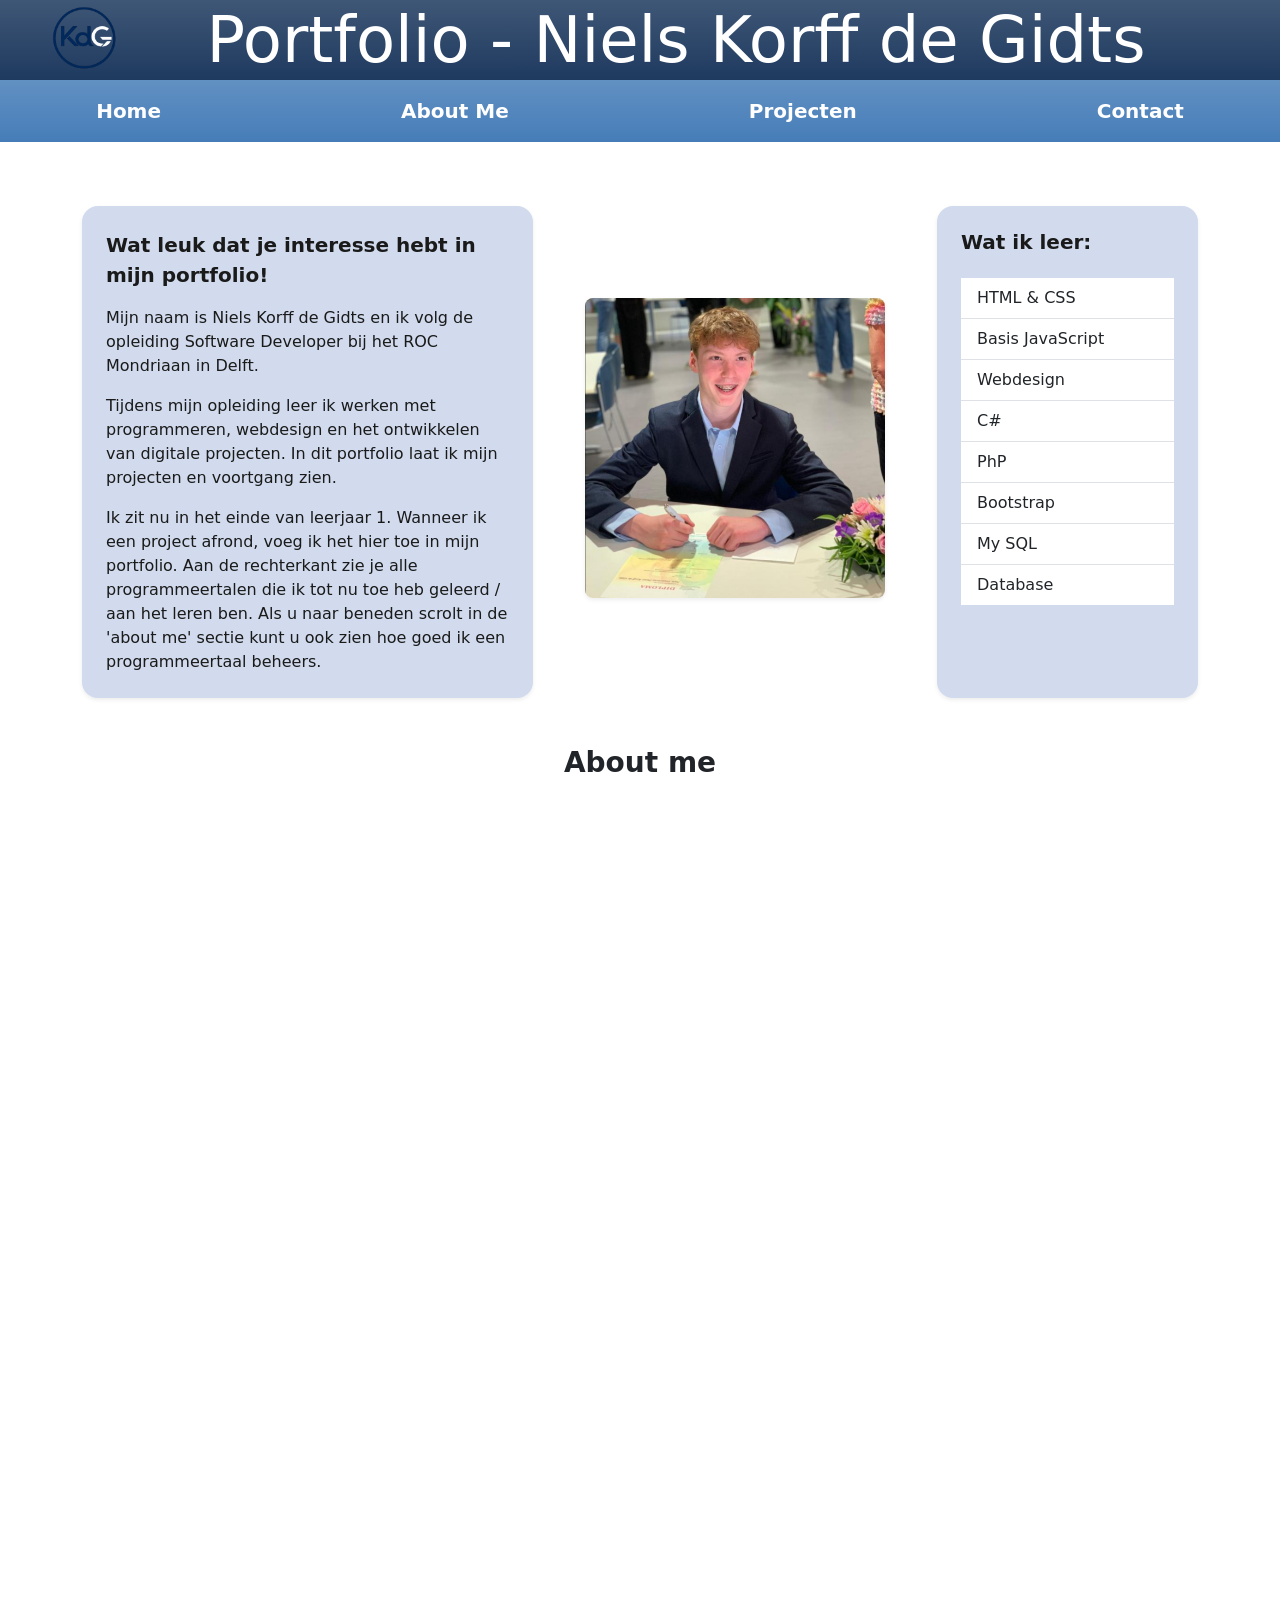
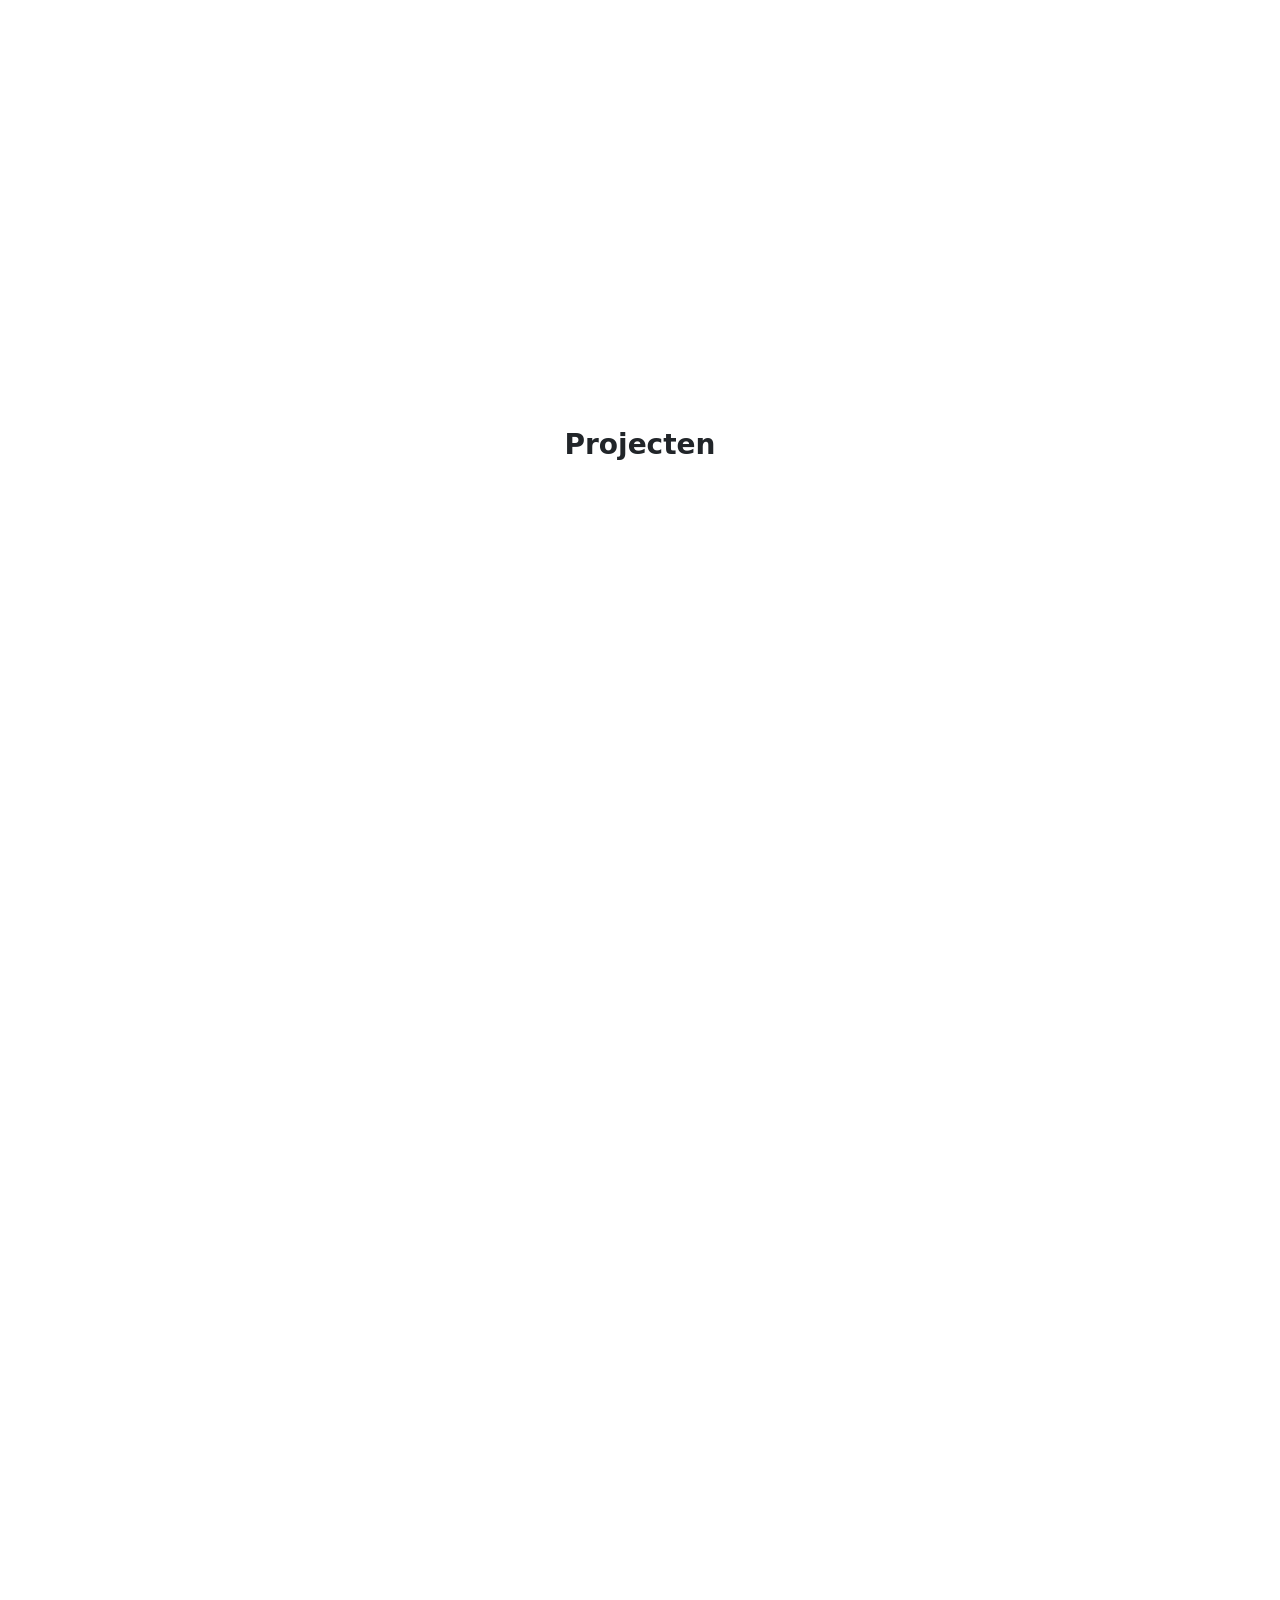
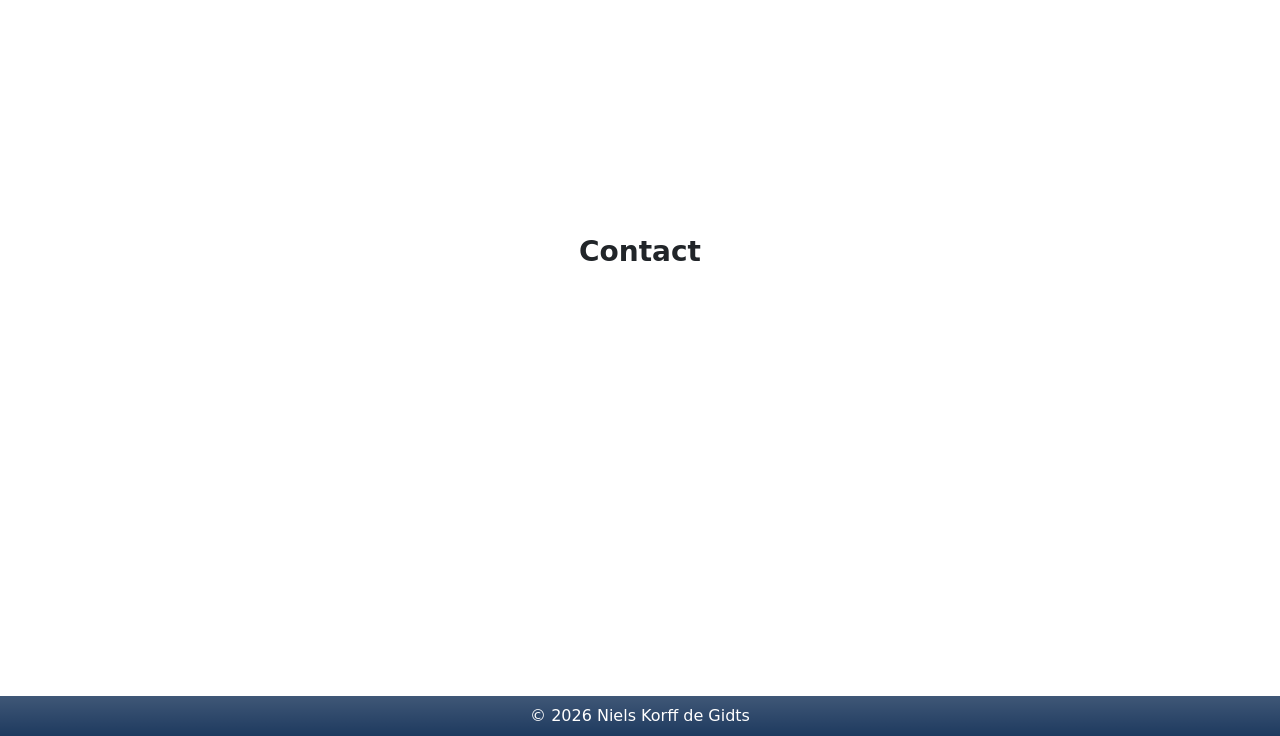
<file: index.html>
<!DOCTYPE html>
<html lang="nl">

<head>
    <meta charset="UTF-8">
    <meta name="viewport" content="width=device-width, initial-scale=1.0">

    <title>Portfolio Niels Korff de Gidts</title>

    <!--Links-->
    <link rel="shortcut icon" href="img/HET url Logo KDG.png" type="image/x-icon" />
    <link rel="stylesheet" href="css/style.css">
    <link rel="preconnect" href="https://fonts.googleapis.com">
    <link rel="preconnect" href="https://fonts.gstatic.com" crossorigin>
    <link href="https://fonts.googleapis.com/css2?family=Poppins:wght@700&display=swap" rel="stylesheet">
    <link href="https://unpkg.com/aos@2.3.1/dist/aos.css" rel="stylesheet">
    <link href="https://cdn.jsdelivr.net/npm/bootstrap@5.3.8/dist/css/bootstrap.min.css" rel="stylesheet"
        integrity="sha384-sRIl4kxILFvY47J16cr9ZwB07vP4J8+LH7qKQnuqkuIAvNWLzeN8tE5YBujZqJLB" crossorigin="anonymous">
    <link rel="stylesheet" href="https://cdn.jsdelivr.net/npm/bootstrap-icons@1.13.1/font/bootstrap-icons.min.css">
</head>

<body class="d-flex flex-column min-vh-100">
    <header class="text-white mb-0 bg-gradient d-flex align-items-center justify-content-between px-4"
        style="min-height: 80px;">
        <a class="navbar-brand" href="index.html">
            <img src="img/Logo KDG.png" alt="Logo KDG" class="logo-img" style="height: 80px; width: auto;">
        </a>

        <h1 class="m-0 display-3 flex-grow-1 text-center pe-5">Portfolio - Niels Korff de Gidts</h1>
    </header>

    <!-- navbar-->
    <nav class="navbar navbar-expand-lg mb-3 bg-gradient w-100">
        <div class="container-fluid">
            <button class="navbar-toggler" type="button" data-bs-toggle="collapse" data-bs-target="#navbarNav"
                aria-controls="navbarNav" aria-expanded="false" aria-label="Toggle navigation">
                <span class="navbar-toggler-icon"></span>
            </button>
            <div class="collapse navbar-collapse" id="navbarNav">
                <ul class="navbar-nav mx-auto custom-gap fw-bold fs-5">
                    <li class="nav-item ">
                        <a class="nav-link active text-white" aria-current="page" href="index.html">Home</a>
                    </li>
                    <li class="nav-item">
                        <!-- AHP = About me: A, Hobby's: H, Programmeertalen: P -->
                        <a class="nav-link text-white" href="#about-me">About Me</a>
                    </li>
                    <li class="nav-item">
                        <a class="nav-link text-white" href="#projecten">Projecten</a>
                    </li>
                    <li class="nav-item">
                        <a class="nav-link text-white" href="#contact">Contact</a>
                    </li>
                </ul>
            </div>
        </div>
    </nav>

    <!-- ==MAIN== -->
    <main class="container flex-grow-1 mt-5">
        <div class="row g-4 align-items-stretch mb-5">

            <!-- info-->
            <div class="col-12 col-md-5" data-aos="zoom-in-right" data-aos-delay="200">
                <div class="p-4 h-100 rounded-4 shadow-sm bg-box">
                    <p class="fs-5 fw-bold">Wat leuk dat je interesse hebt in mijn portfolio!</p>
                    <p>Mijn naam is Niels Korff de Gidts en ik volg de opleiding Software Developer bij het ROC
                        Mondriaan in Delft.</p>

                    <p>Tijdens mijn opleiding leer ik werken met programmeren, webdesign en het ontwikkelen van digitale
                        projecten. In dit portfolio laat ik mijn projecten en voortgang zien.</p>

                    <p class="mb-0">Ik zit nu in het einde van leerjaar 1.
                        Wanneer ik een project afrond, voeg ik het hier toe in mijn portfolio.
                        Aan de rechterkant zie je alle programmeertalen die ik tot nu toe heb geleerd / aan het leren
                        ben.
                        Als u naar beneden scrolt in de 'about me' sectie kunt u ook zien hoe goed ik een
                        programmeertaal beheers.</p>
                </div>
            </div>

            <!-- profielfoto-->
            <div class="col-12 col-md-4 text-center" data-aos="zoom-in">
                <div class="d-flex flex-column justify-content-center align-items-center h-100">
                    <img src="img/Foto Pak.png" alt="Foto Niels Korff de Gidts"
                        class="img-fluid rounded-3 shadow-sm mb-2" style="max-height: 300px; object-fit: cover;">
                </div>
            </div>

            <!--Skill list-->
            <div class="col-12 col-md-3" data-aos="zoom-in-left" data-aos-delay="200">
                <div class="p-4 h-100 rounded-4 shadow-sm bg-box">
                    <h3 class="fs-5 fw-bold mb-4 text-center text-md-start">Wat ik leer:</h3>
                    <ul class="list-group list-group-flush">
                        <li class="list-group-item ">HTML & CSS</li>
                        <li class="list-group-item">Basis JavaScript</li>
                        <li class="list-group-item">Webdesign</li>
                        <li class="list-group-item">C#</li>
                        <li class="list-group-item">PhP</li>
                        <li class="list-group-item">Bootstrap</li>
                        <li class="list-group-item">My SQL</li>
                        <li class="list-group-item">Database</li>
                    </ul>
                </div>
            </div>
        </div>


        <section id="about-me" class="mb-5">

            <!-- about me -->
            <h2 class="fs-3 fw-bold mb-4 text-center">About me</h2>

            <div class="row g-4 mb-4" data-aos="fade-right" data-aos-delay="200">
                <div class="col-12">
                    <div class="p-4 rounded-4 shadow-sm bg-box">
                        <h3 class="fs-4 fw-bold text-primary mb-3">Wie ben ik?</h3>
                        <p>Zoals ik al eerder heb gezegd is mijn naam Niels Korff de Gidts. Ik ben 17
                            jaar oud en ik woon in Rijswijk. Ik heb
                            verschillende hobby’s waar ik in het volgende stuk tekst over vertel.</p>
                        <p class="mb-0">Als bijbaantje werk ik bij de Albert Heijn. Ik vul daar vaak de
                            winkel bij, ik prijs ook best vaak af en ik help met het laden en lossen van de vrachtwagen.
                            Ik vind het leuk om te werken, omdat ik daar met veel aardige collega’s werk en een aardig
                            loon verdien. Ook leer ik hoe het is om onderdeel van een organisatie te zijn en op tijd te
                            komen.</p>
                    </div>
                </div>
            </div>
            <!-- Mijn hobby’s -->
            <div class="row g-4 mb-4" data-aos="fade-left" data-aos-delay="400">
                <div class="col-12">
                    <div class="p-4 rounded-4 shadow-sm bg-box">
                        <h3 class="fs-4 fw-bold text-primary mb-3">Mijn hobby's</h3>
                        <p class="mb-0">In mijn vrije tijd game ik veel, spellen zoals bijvoorbeeld <em>Rocket
                                League</em>, <em>Far
                                Cry</em> en
                            <em>Minecraft</em>. Daarnaast hou ik erg van fietsen, het liefst op mijn mountainbike op
                            grote mountainbike banen. Ook
                            hou ik veel van series kijken.
                        </p>
                    </div>
                </div>
            </div>


            <!-- Extra pagina voor portfolio informatie  -->
            <div class="row g-4 mb-4" data-aos="fade-left" data-aos-delay="700">
                <div class="col-12">
                    <div class="p-4 rounded-4 shadow-sm bg-box">
                        <h3 class="fs-4 fw-bold text-primary mb-3">Ontwerp & Inspiratie</h3>
                        <p class="mb-0">
                            Op deze pagina leg ik kort uit hoe ik mijn portfolio heb ontworpen en gebouwd.
                            Als Software Developer in opleiding vind ik het belangrijk dat een website
                            technisch goed werkt, maar ook er goed uit ziet. Klik hieronder om meer te lezen
                            over mijn keuzes voor de structuur, de kleuren en de layout.
                        </p>
                        <a href="over-portfolio.html" class="btn btn-sm btn-outline-primary mt-2 w-100">Bekijk
                            documentatie</a>
                    </div>
                </div>
            </div>

            
            <!-- Programmeertalen -->
            <div class="row g-4 mb-4" data-aos="fade-right" data-aos-delay="600">
                <div class="col-12">
                    <div class="p-4 rounded-4 shadow-sm bg-box">
                        <h3 class="fs-4 fw-bold text-primary mb-3">Mijn programmeertalen</h3>
                        <p class="mb-0">Ik vind het leuk om te programmeren, omdat ik nieuwe dingen kan maken en van een
                            blanco site een hele website kan maken. Mijn favoriete programmeertaal is
                            <strong>C#</strong>, omdat je daarmee hele games kan bouwen in bijvoorbeeld Unity Engine.
                            Ik ben nog niet zo goed met <strong>C#</strong>. Maar ik wil daar verandering in brengen
                            aangezien ik het echt leuk vind om games te maken. Hieronder kan je een overzicht met
                            percentages zien, hoe goed ik een programmeertaal beheers.
                        </p>
                    </div>
                </div>
            </div>


            <!-- Al mijn programmeer talen cards met procenten  -->
            <div class="row g-4 pb-5">

                <div class="col-12 col-md-4 col-lg-3" data-aos="fade-up" data-aos-delay="400">
                    <div class="p-4 h-100 rounded-4 shadow-sm bg-box">
                        <h4 class="fs-5 fw-bold text-primary mb-2">HTML</h4>
                        <div class="progress mt-3" role="progressbar" aria-label="HTML voortgang" aria-valuenow="97"
                            aria-valuemin="0" aria-valuemax="100" style="height: 10px;">
                            <div class="progress-bar bg-success" style="width: 97%"></div>
                        </div>
                        <small class="text-muted mt-1 d-block">Begrip: 97%</small>
                    </div>
                </div>

                <div class="col-12 col-md-4 col-lg-3" data-aos="fade-up" data-aos-delay="400">
                    <div class="p-4 h-100 rounded-4 shadow-sm bg-box">
                        <h4 class="fs-5 fw-bold text-primary mb-2">Bootstrap</h4>
                        <div class="progress mt-3" role="progressbar" aria-label="Bootstrap voortgang"
                            aria-valuenow="90" aria-valuemin="0" aria-valuemax="100" style="height: 10px;">
                            <div class="progress-bar bg-purple" style="width: 90%; background-color: #7952b3;"></div>
                        </div>
                        <small class="text-muted mt-1 d-block">Begrip: 90%</small>
                    </div>
                </div>

                <div class="col-12 col-md-4 col-lg-3">
                    <div class="p-4 h-100 rounded-4 shadow-sm bg-box" data-aos="fade-up" data-aos-delay="400">
                        <h4 class="fs-5 fw-bold text-primary mb-2">JavaScript</h4>
                        <div class="progress mt-3" role="progressbar" aria-label="JavaScript voortgang"
                            aria-valuenow="85" aria-valuemin="0" aria-valuemax="100" style="height: 10px;">
                            <div class="progress-bar bg-info text-dark" style="width: 85%"></div>
                        </div>
                        <small class="text-muted mt-1 d-block">Begrip: 85%</small>
                    </div>
                </div>

                <div class="col-12 col-md-4 col-lg-3">
                    <div class="p-4 h-100 rounded-4 shadow-sm bg-box" data-aos="fade-up" data-aos-delay="400">
                        <h4 class="fs-5 fw-bold text-primary mb-2">CSS</h4>
                        <div class="progress mt-3" role="progressbar" aria-label="CSS voortgang" aria-valuenow="83"
                            aria-valuemin="0" aria-valuemax="100" style="height: 10px;">
                            <div class="progress-bar bg-primary" style="width: 83%"></div>
                        </div>
                        <small class="text-muted mt-1 d-block">Begrip: 83%</small>
                    </div>
                </div>

                <div class="col-12 col-md-4 col-lg-3">
                    <div class="p-4 h-100 rounded-4 shadow-sm bg-box" data-aos="fade-up" data-aos-delay="600">
                        <h4 class="fs-5 fw-bold text-primary mb-2">MySQL</h4>
                        <div class="progress mt-3" role="progressbar" aria-label="MySQL voortgang" aria-valuenow="75"
                            aria-valuemin="0" aria-valuemax="100" style="height: 10px;">
                            <div class="progress-bar bg-warning text-dark" style="width: 75%"></div>
                        </div>
                        <small class="text-muted mt-1 d-block">Begrip: 75%</small>
                    </div>
                </div>

                <div class="col-12 col-md-4 col-lg-3">
                    <div class="p-4 h-100 rounded-4 shadow-sm bg-box" data-aos="fade-up" data-aos-delay="600">
                        <h4 class="fs-5 fw-bold text-primary mb-2">Database</h4>
                        <div class="progress mt-3" role="progressbar" aria-label="Database voortgang" aria-valuenow="70"
                            aria-valuemin="0" aria-valuemax="100" style="height: 10px;">
                            <div class="progress-bar bg-secondary" style="width: 70%"></div>
                        </div>
                        <small class="text-muted mt-1 d-block">Begrip: 70%</small>
                    </div>
                </div>

                <div class="col-12 col-md-4 col-lg-3">
                    <div class="p-4 h-100 rounded-4 shadow-sm bg-box" data-aos="fade-up" data-aos-delay="600">
                        <h4 class="fs-5 fw-bold text-primary mb-2">PHP</h4>
                        <div class="progress mt-3" role="progressbar" aria-label="PHP voortgang" aria-valuenow="60"
                            aria-valuemin="0" aria-valuemax="100" style="height: 10px;">
                            <div class="progress-bar bg-danger" style="width: 60%"></div>
                        </div>
                        <small class="text-muted mt-1 d-block">Begrip: 60%</small>
                    </div>
                </div>

                <div class="col-12 col-md-4 col-lg-3">
                    <div class="p-4 h-100 rounded-4 shadow-sm bg-box" data-aos="fade-up" data-aos-delay="600">
                        <h4 class="fs-5 fw-bold text-primary mb-2">C#</h4>
                        <div class="progress mt-3" role="progressbar" aria-label="C# voortgang" aria-valuenow="5"
                            aria-valuemin="0" aria-valuemax="100" style="height: 10px;">
                            <div class="progress-bar" style="width: 5%; background-color: #fd7e14;"></div>
                        </div>
                        <small class="text-muted mt-1 d-block">Begrip: 8%</small>
                    </div>
                </div>

            </div>

        </section>

        <!-- Projecten  -->
        <section id="projecten" class="mb-5">
            <h2 class="fs-3 fw-bold mb-4 text-center">Projecten</h2>
            <div class="row g-4">

                <!-- Project-1  -->
                <div class="col-12 col-md-4" data-aos="flip-left">
                    <div class="p-4 h-100 rounded-4 shadow-sm bg-box d-flex flex-column justify-content-between">
                        <div>
                            <img src="img/Project-1 leerjaar 1.png" alt="Project Quiz" class="img-fluid rounded mb-3"
                                style="max-height: 180px; width: 100%; object-fit: cover;">
                            <h5>Quiz</h5>
                            <p class="text-muted small">Dit was het eerste project van het schooljaar. We konden
                                allemaal nog niet pogrammeren en moesten een hele simpele quiz maken. Aangezien we amper
                                <strong>HTML, CSS en Javascript</strong> konden. De eerste paar weken gebeurde er nog
                                niet zo veel en hadden we amper een site. In de laatste paar weken konden we een basis
                                javascript quiz script schrijven. Toen we alles aan het committen waren was er een error
                                gekomen. Mijn achtergrond van mijn quiz was weg en de buttons waren standaard html
                                knoppen geworden. Dit was het einde van Project 1.
                            </p>
                            <p>
                                Gebruikte talen: <br>
                                <strong>Javascript</strong>,
                                <strong>HTML</strong>,
                                <strong>CSS</strong>
                            </p>
                        </div>
                        <a href="Projecten/Project 1/index.html" target="_blank"
                            class="btn btn-sm btn-outline-primary mt-2 w-100">Bekijk Project</a>
                    </div>
                </div>


                <!-- Project-2  -->
                <div class="col-12 col-md-4" data-aos="flip-up">
                    <div class="p-4 h-100 rounded-4 shadow-sm bg-box d-flex flex-column justify-content-between">
                        <div>
                            <img src="img/Project-2 leerjaar 1.png" alt="Project Minesweeper"
                                class="img-fluid rounded mb-3"
                                style="max-height: 180px; width: 100%; object-fit: cover;">
                            <h5>Minesweeper</h5>
                            <p class="text-muted small">
                                In periode 2 van leerjaar 1 moesten we een simpel spel maken. Ik had gekozen voor
                                minesweeper aangezien ik het spel leuk vind en het wel een uitdaging was. Ik had een
                                beetje moeite met de bom op willekeurige vakken neerzetten, maar dat was in de laatste
                                week gefikst. Vervolgens heb ik het uiterlijk van de site nog veranderd en van het
                                minesweeper vak een schildpad gemaakt. Dit was het einde van project 2.
                            </p>
                            <p>
                                Gebruikte talen: <br>
                                <strong>Javascript</strong>,
                                <strong>HTML</strong>,
                                <strong>CSS</strong>
                            </p>
                        </div>
                        <a href="Projecten/Project 2/index.html" target="_blank"
                            class="btn btn-sm btn-outline-primary mt-2 w-100">Bekijk Project</a>
                    </div>
                </div>


                <!-- project-3  -->
                <div class="col-12 col-md-4" data-aos="flip-right">
                    <div class="p-4 h-100 rounded-4 shadow-sm bg-box d-flex flex-column justify-content-between">
                        <div>
                            <img src="img/Mon-in leerjaar 1.webp" alt="Project Mon-In" class="img-fluid rounded mb-3"
                                style="max-height: 180px; width: 100%; object-fit: cover;">
                            <h5>Mon-In</h5>
                            <p class="text-muted small">
                                In project 3 van leerjaar 1 moest ik Linked in namaken. Ik had bij dit project veel
                                moeite met <strong>PhP</strong> aangezien het een nieuw vak was en ik nog niks erover
                                wist. Na een paar weken les had ik al een connectie met de database gemaakt. Aan het
                                einde van het project had ik een werkende site waar je een bericht kon posten, inloggen
                                en iets opzoeken.
                            </p>
                            <p>
                                Gebruikte talen: <br>
                                <strong>Bootstrap</strong>,
                                <strong>My SQL</strong>,
                                <strong>PhP</strong>
                            </p>
                        </div>
                        <a href="Projecten/Project 3/index.html" target="_blank"
                            class="btn btn-sm btn-outline-primary mt-2 w-100">Bekijk Project</a>
                    </div>
                </div>


                <!-- Project-4  -->
                <div class="col-12 col-md-4" data-aos="flip-left">
                    <div class="p-4 h-100 rounded-4 shadow-sm bg-box d-flex flex-column justify-content-between">
                        <div>
                            <img src="img/Collectables leerjaar 1.png" alt="Project Collectables"
                                class="img-fluid rounded mb-3"
                                style="max-height: 180px; width: 100%; object-fit: cover;">
                            <h5>Collectables</h5>
                            <p class="text-muted small">
                                Ik moest tijdens dit project een site maken waar je collecties kan laten zien. Ik begon
                                dit project met het maken van het uiterlijk, ik deed dit met het programma
                                <strong>Bootstrap</strong>. Nadat ik het uiterlijk had gemaakt begon ik met de
                                <strong>PhP</strong> code. Terwijl ik <strong>PhP</strong> gebruikte liep ik tegen wat
                                errors aan. Ik kon niet mijn database verbinden door een error in de database. Toen het
                                gefikst was heb ik de verbindingen gemaakt en de site werkend gemaakt. Dit was mijn
                                laatste project voor leerjaar 1.
                            </p>
                            <p>
                                Gebruikte talen: <br>
                                <strong>Bootstrap</strong>,
                                <strong>CSS</strong>,
                                <strong>My SQL</strong>,
                                <strong>PhP</strong>
                            </p>
                        </div>
                        <a href="Projecten/Project 4/index.html" target="_blank"
                            class="btn btn-sm btn-outline-primary mt-2 w-100">Bekijk Project</a>
                    </div>
                </div>


                <!-- Keuze deel-1  -->
                <div class="col-12 col-md-4" data-aos="flip-down">
                    <div class="p-4 h-100 rounded-4 shadow-sm bg-box d-flex flex-column justify-content-between">
                        <div>
                            <img src="img/Prototype-Game leerjaar 1.png" alt="Project Prototype Platformer"
                                class="img-fluid rounded mb-3"
                                style="max-height: 180px; width: 100%; object-fit: cover;">
                            <h5>Prototype Platformer</h5>
                            <p class="text-muted small">De eerste opzet en basismechanics van een 2D-game, gefocust op
                                controls, functies voor de map en beweging. Ik heb dit in mijn keuzendeel gemaakt voor
                                mijn derde periode in het eerste school jaar. Ik ben ook begonnen met
                                <strong>c#</strong> leren aangezien ik het maken van het prototype zo leuk vond.
                            </p>
                            <p>
                                Gebruikte talen: <br>
                                <strong>C#</strong>
                            </p>
                        </div>
                        <a href="Projecten/Game Prototype" target="_blank"
                            class="btn btn-sm btn-outline-primary mt-2 w-100">Bekijk Project</a>
                    </div>
                </div>


                <!-- Keuze deel-2  -->
                <div class="col-12 col-md-4" data-aos="flip-right">
                    <div class="p-4 h-100 rounded-4 shadow-sm bg-box d-flex flex-column justify-content-between">
                        <div>
                            <img src="img/Game leerjaar 1.png" alt="Project Platformer" class="img-fluid rounded mb-3"
                                style="max-height: 180px; width: 100%; object-fit: cover;">
                            <h5>Platformer</h5>
                            <p class="text-muted small">De volledig uitgewerkte versie van de platformer game, inclusief
                                levels, obstakels en enemies. Die ik tijdens mijn keuzedeel moest maken. Dit gebeurde in
                                mijn laatste periode van het school jaar in leerjaar 1. We mochten kiezen of we verder
                                gingen met 1 van onze projecten of dat we een nieuwe game aan maakten. Wij hadden
                                gekozen om mijn game helemaal af te maken. Als u het wil spelen klik dan de link hier
                                beneden. </p>
                            <p>
                                Gebruikte talen: <br>
                                <strong>C#</strong>
                            </p>
                        </div>
                        <a href="Projecten/Project 6/index.html" target="_blank"
                            class="btn btn-sm btn-outline-primary mt-2 w-100">Bekijk Project</a>
                    </div>
                </div>

            </div>
        </section>

        <section id="contact" class="mb-5">
            <h2 class="fs-3 fw-bold mb-4 text-center">Contact</h2>
            <div class="row g-4">

                <!-- informatie en gegevens -->
                <div class="col-12 col-md-4" data-aos="fade-right" data-aos-delay="300">
                    <div class="p-4 h-100 rounded-4 shadow-sm bg-box">
                        <div class="d-flex align-items-center gap-2 mb-3">
                            <i class="bi bi-person-lines-fill fs-4"></i>
                            <h6 class="mb-0 fw-bold">Gegevens</h6>
                        </div>
                        <p>
                            Heb je vragen of interesse in een samenwerking? Neem gerust contact met mij op via het
                            formulier. Bekijk ook mijn GitHub en LinkedIn voor meer informatie over mijn projecten en
                            ervaring.
                        </p>
                        <div class="mt-4">
                            <a href="https://github.com/Niels-KorffdeGidts" target="_blank"
                                class="text-dark text-decoration-none">
                                <i class="bi bi-github fs-4"></i>
                            </a>
                            <a href="https://www.linkedin.com/in/jouw-profiel/" target="_blank"
                                class="text-primary ms-4">
                                <i class="bi bi-linkedin fs-4"></i>
                            </a>
                        </div>
                    </div>
                </div>
                <!-- formspree form -->
                <div class="col-12 col-md-8" data-aos="fade-left" data-aos-delay="300">
                    <div class="p-4 h-100 rounded-4 shadow-sm bg-box">
                        <form action="https://formspree.io/f/xgobbapn" method="POST">
                            <div class="mb-3">
                                <label for="exampleInputEmail1" class="form-label">E-mailadres</label>
                                <input type="email" class="form-control" id="exampleInputEmail1" name="email" required>
                                <div id="emailHelp" class="form-text">Jouw e-mailadres wordt nooit gedeeld.</div>
                            </div>
                            <div class="mb-3">
                                <label for="message" class="form-label">Jouw vraag of bericht</label>
                                <textarea class="form-control" id="message" name="message" rows="4" required></textarea>
                            </div>
                            <button type="submit" class="btn btn-primary">Verzenden</button>
                        </form>
                    </div>
                </div>

            </div>
        </section>
    </main>

    <!--Footer -->
    <footer class="text-white text-center py-2 mt-auto bg-gradient">
        &copy; 2026 Niels Korff de Gidts
    </footer>

    <!--links-->
    <script src="https://unpkg.com/aos@2.3.1/dist/aos.js"></script>
    <script src="https://cdn.jsdelivr.net/npm/bootstrap@5.3.8/dist/js/bootstrap.bundle.min.js"
        integrity="sha384-FKyoEForCGlyvwx9Hj09JcYn3nv7wiPVlz7YYwJrWVcXK/BmnVDxM+D2scQbITxI"
        crossorigin="anonymous"></script>
    <script>
        AOS.init();
    </script>
</body>

</html>
</file>
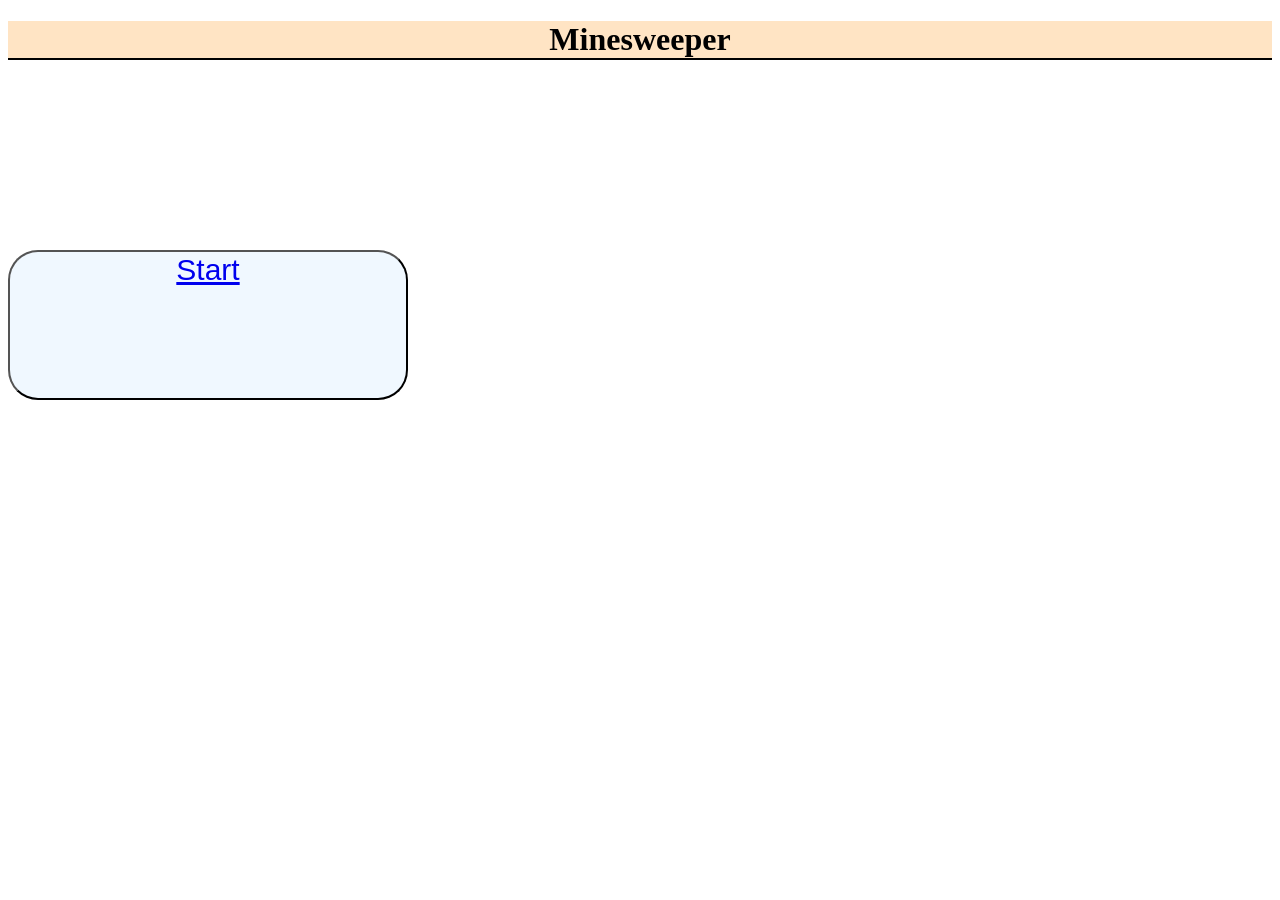
<file: Projecten/Project 2/index.html>
<!DOCTYPE html>
<html lang="en">
<head>
    <meta charset="UTF-8">
    <meta name="viewport" content="width=device-width, initial-scale=1.0">
    <link rel="stylesheet" href="css/style.css">
    <title>Home</title>
</head>
<body>
    <h1 class="start-h1">Minesweeper</h1>
    <button class="start-btn"><a href="game.html">Start</a></button>
    
</body>
</html>
</file>
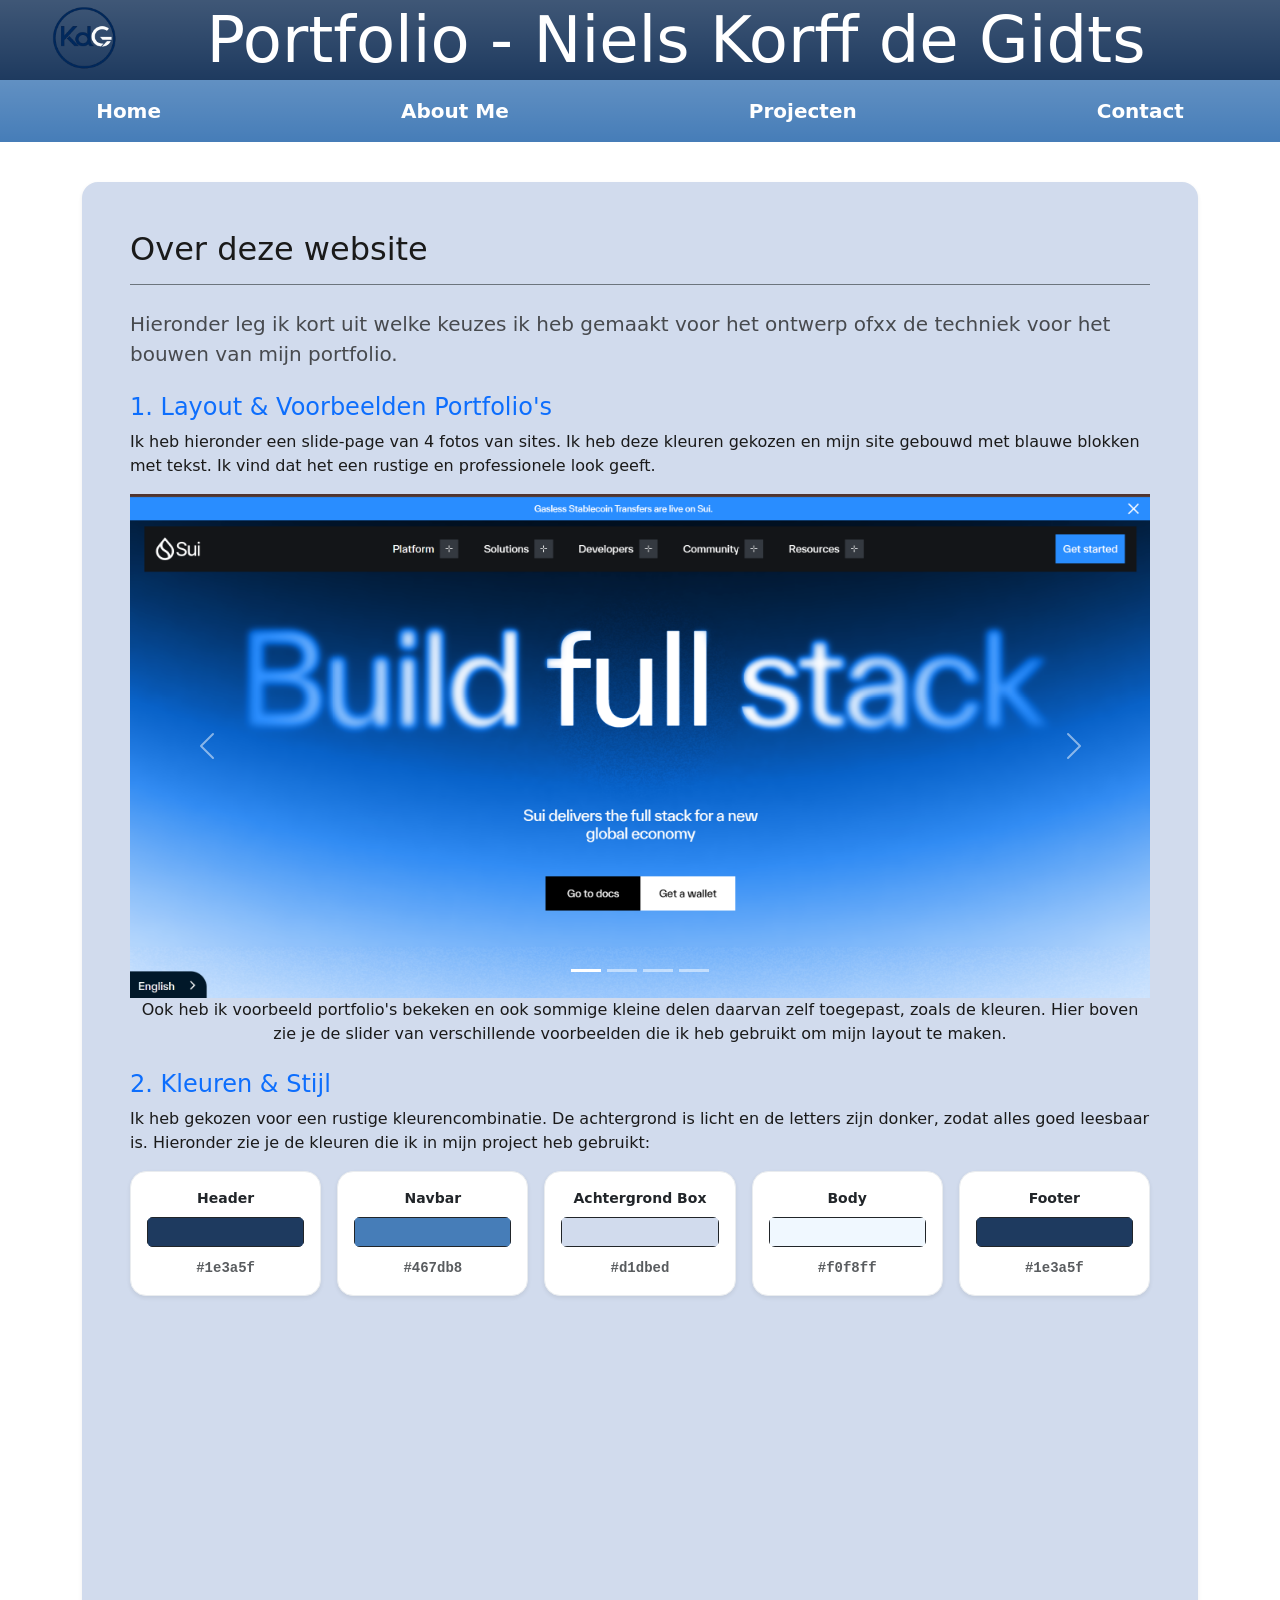
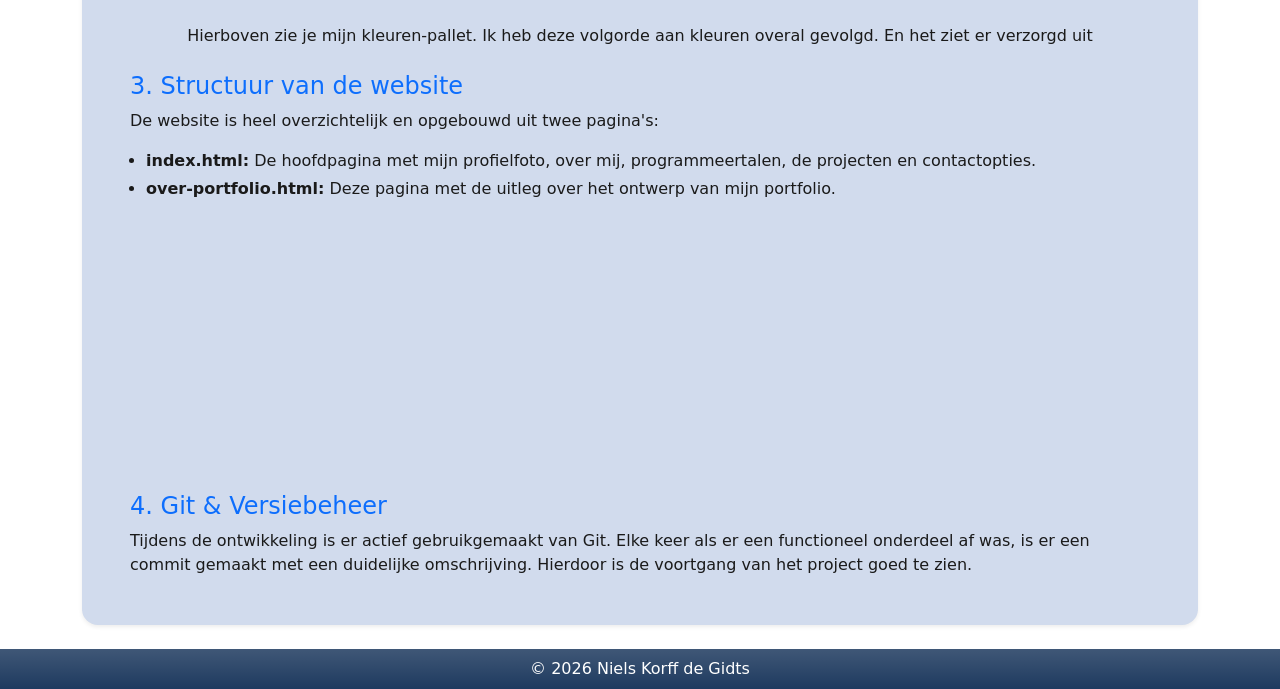
<file: over-portfolio.html>
<!DOCTYPE html>
<html lang="nl">

<head>
    <meta charset="UTF-8">
    <meta name="viewport" content="width=device-width, initial-scale=1.0">

    <title>Portfolio Niels Korff de Gidts - Documentatie</title>
    <!-- links  -->
    <link rel="shortcut icon" href="img/HET url Logo KDG.png" type="image/x-icon" />
    <link rel="stylesheet" href="css/style.css">
    <link rel="preconnect" href="https://fonts.googleapis.com">
    <link rel="preconnect" href="https://fonts.gstatic.com" crossorigin>
    <link href="https://fonts.googleapis.com/css2?family=Poppins:wght@700&display=swap" rel="stylesheet">
    <link href="https://unpkg.com/aos@2.3.1/dist/aos.css" rel="stylesheet">
    <link href="https://cdn.jsdelivr.net/npm/bootstrap@5.3.8/dist/css/bootstrap.min.css" rel="stylesheet"
        integrity="sha384-sRIl4kxILFvY47J16cr9ZwB07vP4J8+LH7qKQnuqkuIAvNWLzeN8tE5YBujZqJLB" crossorigin="anonymous">
    <link rel="stylesheet" href="https://cdn.jsdelivr.net/npm/bootstrap-icons@1.13.1/font/bootstrap-icons.min.css">
</head>

<body class="d-flex flex-column min-vh-100">
    <!-- header -->
    <header class="text-white mb-0 bg-gradient d-flex align-items-center justify-content-between px-4"
        style="min-height: 80px;">
        <a class="navbar-brand" href="index.html">
            <img src="img/Logo KDG.png" alt="Logo KDG" class="logo-img" style="height: 80px; width: auto;">
        </a>
        <h1 class="m-0 display-3 flex-grow-1 text-center pe-5">Portfolio - Niels Korff de Gidts</h1>
    </header>
    <!-- navbar  -->
    <nav class="navbar navbar-expand-lg mb-3 bg-gradient w-100">
        <div class="container-fluid">
            <button class="navbar-toggler" type="button" data-bs-toggle="collapse" data-bs-target="#navbarNav"
                aria-controls="navbarNav" aria-expanded="false" aria-label="Toggle navigation">
                <span class="navbar-toggler-icon"></span>
            </button>
            <div class="collapse navbar-collapse" id="navbarNav">
                <ul class="navbar-nav mx-auto custom-gap fw-bold fs-5">
                    <li class="nav-item">
                        <a class="nav-link text-white" href="index.html">Home</a>
                    </li>
                    <li class="nav-item">
                        <a class="nav-link text-white" href="index.html">About Me</a>
                    </li>
                    <li class="nav-item">
                        <a class="nav-link text-white" href="index.html">Projecten</a>
                    </li>
                    <li class="nav-item">
                        <a class="nav-link text-white" href="index.html">Contact</a>
                    </li>
                </ul>
            </div>
        </div>
    </nav>
    <!-- main  -->
    <main class="container my-4 flex-grow-1" data-aos="fade-up" data-aos-delay="200">
        <div class="p-4 p-md-5 rounded-4 shadow-sm bg-box">

            <h2 class="fs-2 border-bottom pb-3 mb-4 border-secondary">Over deze website</h2>
            <p class="lead mb-4 opacity-75">
                Hieronder leg ik kort uit welke keuzes ik heb gemaakt voor het ontwerp ofxx de techniek voor het bouwen
                van mijn portfolio.
            </p>

            <h3 class="fs-4 text-primary mt-4 mb-2">1. Layout & Voorbeelden Portfolio's</h3>
            <p>
                Ik heb hieronder een slide-page van 4 fotos van sites. Ik heb deze kleuren gekozen en mijn site gebouwd
                met blauwe blokken met tekst. Ik vind dat het een rustige en professionele look geeft.
            </p>
             <div id="carouselExampleIndicators" class="carousel slide">
  <div class="carousel-indicators">
    <button type="button" data-bs-target="#carouselExampleIndicators" data-bs-slide-to="0" class="active" aria-current="true" aria-label="Slide 1"></button>
    <button type="button" data-bs-target="#carouselExampleIndicators" data-bs-slide-to="1" aria-label="Slide 2"></button>
    <button type="button" data-bs-target="#carouselExampleIndicators" data-bs-slide-to="2" aria-label="Slide 3"></button>
    <button type="button" data-bs-target="#carouselExampleIndicators" data-bs-slide-to="3" aria-label="Slide 4"></button>
  </div>
  <div class="carousel-inner">
    <div class="carousel-item active">
      <img src="img/Site 1.png" class="d-block w-100" alt="site 1">
    </div>
    <div class="carousel-item">
      <img src="img/Site 2.png" class="d-block w-100" alt="site 2">
    </div>
    <div class="carousel-item">
      <img src="img/Site 3.png" class="d-block w-100" alt="site 3">
    </div>
    <div class="carousel-item">
      <img src="img/Site 4.png" class="d-block w-100" alt="site 4">
    </div>
  </div>
  <button class="carousel-control-prev" type="button" data-bs-target="#carouselExampleIndicators" data-bs-slide="prev">
    <span class="carousel-control-prev-icon" aria-hidden="true"></span>
    <span class="visually-hidden">Previous</span>
  </button>
  <button class="carousel-control-next" type="button" data-bs-target="#carouselExampleIndicators" data-bs-slide="next">
    <span class="carousel-control-next-icon" aria-hidden="true"></span>
    <span class="visually-hidden">Next</span>
  </button>
</div>
            <p class="text-center">
                Ook heb ik voorbeeld portfolio's bekeken en ook sommige kleine delen daarvan zelf toegepast, zoals de kleuren. Hier boven
                zie je de slider van verschillende voorbeelden die ik heb gebruikt om mijn layout te maken.
            </p>

            <h3 class="fs-4 text-primary mt-4 mb-2">2. Kleuren & Stijl</h3>
            <p>
                Ik heb gekozen voor een rustige kleurencombinatie. De achtergrond is licht en de letters zijn
                donker, zodat alles goed leesbaar is. Hieronder zie je de kleuren die ik in mijn project
                heb gebruikt:
            </p>

            <div class="row row-cols-1 row-cols-md-5 g-3 mb-4">

                <div class="col">
                    <div class="bg-white p-3 rounded-4 shadow-sm h-100 text-center border border-light-subtle">
                        <div class="fw-bold small mb-2 text-dark">Header</div>
                        <div class="progress mb-2" style="height: 30px;">
                            <div class="progress-bar border border-dark" role="progressbar"
                                style="width: 100%; background-color: #1e3a5f;" aria-valuenow="100" aria-valuemin="0"
                                aria-valuemax="100"></div>
                        </div>
                        <code class="text-muted fw-bold">#1e3a5f</code>
                    </div>
                </div>

                <div class="col">
                    <div class="bg-white p-3 rounded-4 shadow-sm h-100 text-center border border-light-subtle">
                        <div class="fw-bold small mb-2 text-dark">Navbar</div>
                        <div class="progress mb-2" style="height: 30px;">
                            <div class="progress-bar border border-dark" role="progressbar"
                                style="width: 100%; background-color: #467db8;" aria-valuenow="100" aria-valuemin="0"
                                aria-valuemax="100"></div>
                        </div>
                        <code class="text-muted fw-bold">#467db8</code>
                    </div>
                </div>

                <div class="col">
                    <div class="bg-white p-3 rounded-4 shadow-sm h-100 text-center border border-light-subtle">
                        <div class="fw-bold small mb-2 text-dark">Achtergrond Box</div>
                        <div class="progress mb-2" style="height: 30px;">
                            <div class="progress-bar border border-dark" role="progressbar"
                                style="width: 100%; background-color: #d1dbed;" aria-valuenow="100" aria-valuemin="0"
                                aria-valuemax="100"></div>
                        </div>
                        <code class="text-muted fw-bold">#d1dbed</code>
                    </div>
                </div>

                <div class="col">
                    <div class="bg-white p-3 rounded-4 shadow-sm h-100 text-center border border-light-subtle">
                        <div class="fw-bold small mb-2 text-dark">Body</div>
                        <div class="progress mb-2" style="height: 30px;">
                            <div class="progress-bar border border-dark" role="progressbar"
                                style="width: 100%; background-color: #f0f8ff;" aria-valuenow="100" aria-valuemin="0"
                                aria-valuemax="100"></div>
                        </div>
                        <code class="text-muted fw-bold">#f0f8ff</code>
                    </div>
                </div>

                <div class="col">
                    <div class="bg-white p-3 rounded-4 shadow-sm h-100 text-center border border-light-subtle">
                        <div class="fw-bold small mb-2 text-dark">Footer</div>
                        <div class="progress mb-2" style="height: 30px;">
                            <div class="progress-bar border border-dark" role="progressbar"
                                style="width: 100%; background-color: #1e3a5f;" aria-valuenow="100" aria-valuemin="0"
                                aria-valuemax="100"></div>
                        </div>
                        <code class="text-muted fw-bold">#1e3a5f</code>
                    </div>
                </div>

            </div>

            <div class="text-center my-4" data-aos="zoom-in" data-aos-delay="100">
                <img src="img/Kleuren Pallete Portfolio.png" alt="Kleurenpalet Portfolio"
                    class="img-fluid rounded-3 shadow-sm border border-light-subtle d-inline-block"
                    style="max-width: 280px;">
            </div>
            <p  class="text-center">Hierboven zie je mijn kleuren-pallet. Ik heb deze volgorde aan kleuren overal gevolgd. En het ziet er verzorgd uit</p>

            <h3 class="fs-4 text-primary mt-4 mb-2">3. Structuur van de website</h3>
            <p>De website is heel overzichtelijk en opgebouwd uit twee pagina's:</p>
            <ul class="ps-3">
                <li class="mb-1"><strong>index.html:</strong> De hoofdpagina met mijn profielfoto, over mij,
                    programmeertalen, de projecten en contactopties.</li>
                <li class="mb-1"><strong>over-portfolio.html:</strong> Deze pagina met de uitleg over het ontwerp van
                    mijn portfolio.</li>
            </ul>

            <div class="text-center my-4" data-aos="zoom-in" data-aos-delay="100">
                <img src="img/Pagina Opbouw.png" alt="Pagina-opbouw"
                    class="img-fluid rounded-3 shadow-sm border border-light-subtle d-inline-block"
                    style="max-width: 380px;">
            </div>

            <h3 class="fs-4 text-primary mt-4 mb-2">4. Git & Versiebeheer</h3>
            <p class="mb-0">
                Tijdens de ontwikkeling is er actief gebruikgemaakt van Git. Elke keer als er een functioneel onderdeel
                af was, is er een commit gemaakt met een duidelijke omschrijving.
                Hierdoor is de voortgang van het project goed te zien.
            </p>

        </div>
    </main>

    <footer class="text-white text-center py-2 mt-auto bg-gradient">
        &copy; 2026 Niels Korff de Gidts
    </footer>

    <script src="https://unpkg.com/aos@2.3.1/dist/aos.js"></script>
    <script src="https://cdn.jsdelivr.net/npm/bootstrap@5.3.8/dist/js/bootstrap.bundle.min.js"
        integrity="sha384-FKyoEForCGlyvwx9Hj09JcYn3nv7wiPVlz7YYwJrWVcXK/BmnVDxM+D2scQbITxI"
        crossorigin="anonymous"></script>
    <script>
        AOS.init();
    </script>
</body>

</html>
</file>
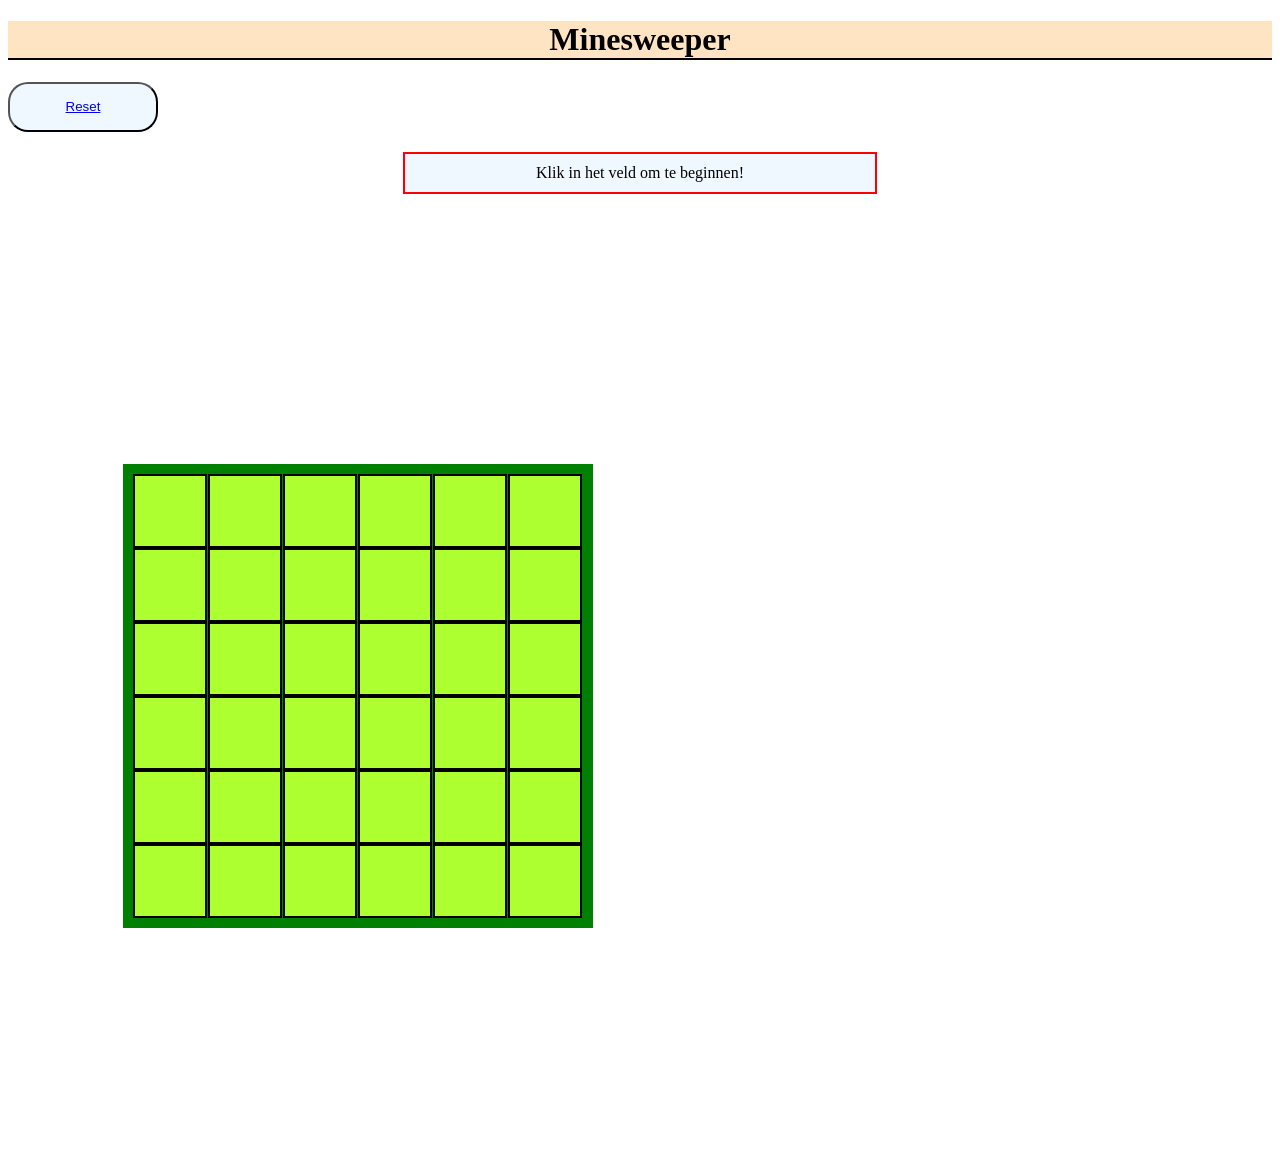
<file: Projecten/Project 2/game.html>
<!DOCTYPE html>
<html lang="en">
<head>
    <meta charset="UTF-8">
    <meta name="viewport" content="width=device-width, initial-scale=1.0">
    <link rel="stylesheet" href="css/style.css">
    <title>Minesweeper</title>
</head>
<body>
    <h1>Minesweeper</h1>
    <button class="reset-btn"><a href="index.html">Reset</a></button>
    <div class="message">Klik in het veld om te beginnen!</div>
<div>
    <div class="schildpad">
    <div class ="cells">
        <div id="0" ></div>
        <div id="1"></div>
        <div id="2"></div>
        <div id="3"></div>
        <div id="4"></div>
        <div id="5"></div>
        <div id="6"></div>
        <div id="7"></div>
        <div id="8"></div>
        <div id="9"></div>
        <div id="10"></div>
        <div id="11"></div>
        <div id="12"></div>
        <div id="13"></div>
        <div id="14"></div>
        <div id="15"></div>
        <div id="16"></div>
        <div id="17"></div>
        <div id="18"></div>
        <div id="19"></div>
        <div id="20"></div>
        <div id="21"></div>
        <div id="22"></div>
        <div id="23"></div>
        <div id="24"></div>
        <div id="25"></div>
        <div id="26"></div>
        <div id="27"></div>
        <div id="28"></div>
        <div id="29"></div>
        <div id="30"></div>
        <div id="31"></div>
        <div id="32"></div>
        <div id="33"></div>
        <div id="34"></div>
        <div id="35"></div>
</div>
</div>

<!-- Javascript -->
<script src="js/model.js"></script>
<script src="js/start.js"></script>
<script src="js/view.js"></script>
<script src="js/controller.js"></script>
</body>
</html>
</file>
<file: css/style.css>
.custom-gap {
    gap: 14rem;
}

html, body {
    width: 100%;
    overflow-x: hidden;
    margin: 0;
    padding: 0;
}

body {
    background-color: aliceblue;
}

.logo {
    font-family: 'Poppins', sans-serif;
    letter-spacing: 2px;
}

.bg-box{
    background-color: #d1dbed;
    color: #1a1a1a;
}

.logo-img {
    height: 60px;
    width: auto;
}

header{
    background-color: #1e3a5f;
}

nav {
    background-color: #467db8;
}

.navbar .nav-link:hover {
    color: #b4eaff !important;
}

footer{
    background-color: #1e3a5f;
}
</file>
<file: Projecten/Project 2/css/style.css>
.cells {
  display: grid;
  grid-template-columns: auto auto auto auto auto auto;
  background-color: green;
  padding: 10px;
  width: 450px;
  margin: 100px auto;
  align-items: center;
}

.cells > div {
  background: greenyellow;
  border: 2px solid black;
  height: 70px;
  width: 70px;
  font-size: 40px;
  text-align: center;
  cursor: pointer;
}

h1 {
text-align: center;
background-color: bisque;
border-bottom: solid black 2px;
}

.free {
  background-color: lightgreen !important;
}

.bomb {
  background-color: red !important; 
}

.message{
  margin: 20px auto;
  border: 2px solid red;
  padding: 10px;
  text-align: center;
  width: 450px;
  background-color: aliceblue;

}
.start-btn:hover{
background-color: rgb(127, 247, 127);
}
.start-btn{
  width: 400px;
  height: 150px;
  font-size: 30px;
  display: flex;
  justify-self: center;
  justify-content: center;
  margin-top: 15%;
  background-color: aliceblue;
  border-radius: 30px;
}

.reset-btn:hover{
  background-color: red;
}
.reset-btn{
background-color: aliceblue;
height: 50px;
width: 150px;
border-radius: 20px;
}

.start-text{
  height: 50px;
  width: 100px;
}

.start-h1{
  text-align: center  ;
}

body{
  background-image: url(https://i.pinimg.com/736x/0b/06/31/0b0631308b9ef35b27b1899aaf0a6fe4.jpg);
  background-size:cover ;
  background-repeat: none;
  background-position: center;
  background-attachment: fixed;
  
}

.schildpad {
  justify-self: center;
  background-image: url(https://marketplace.canva.com/1Ijmg/MAGE5i1Ijmg/1/tl/canva-turtle-illustration-MAGE5i1Ijmg.png);
  background-repeat: no-repeat;
  background-size: contain;
  z-index: -1000;
  width: 700px;
  height: 800px;
  padding-top: 150px;
}
</file>
